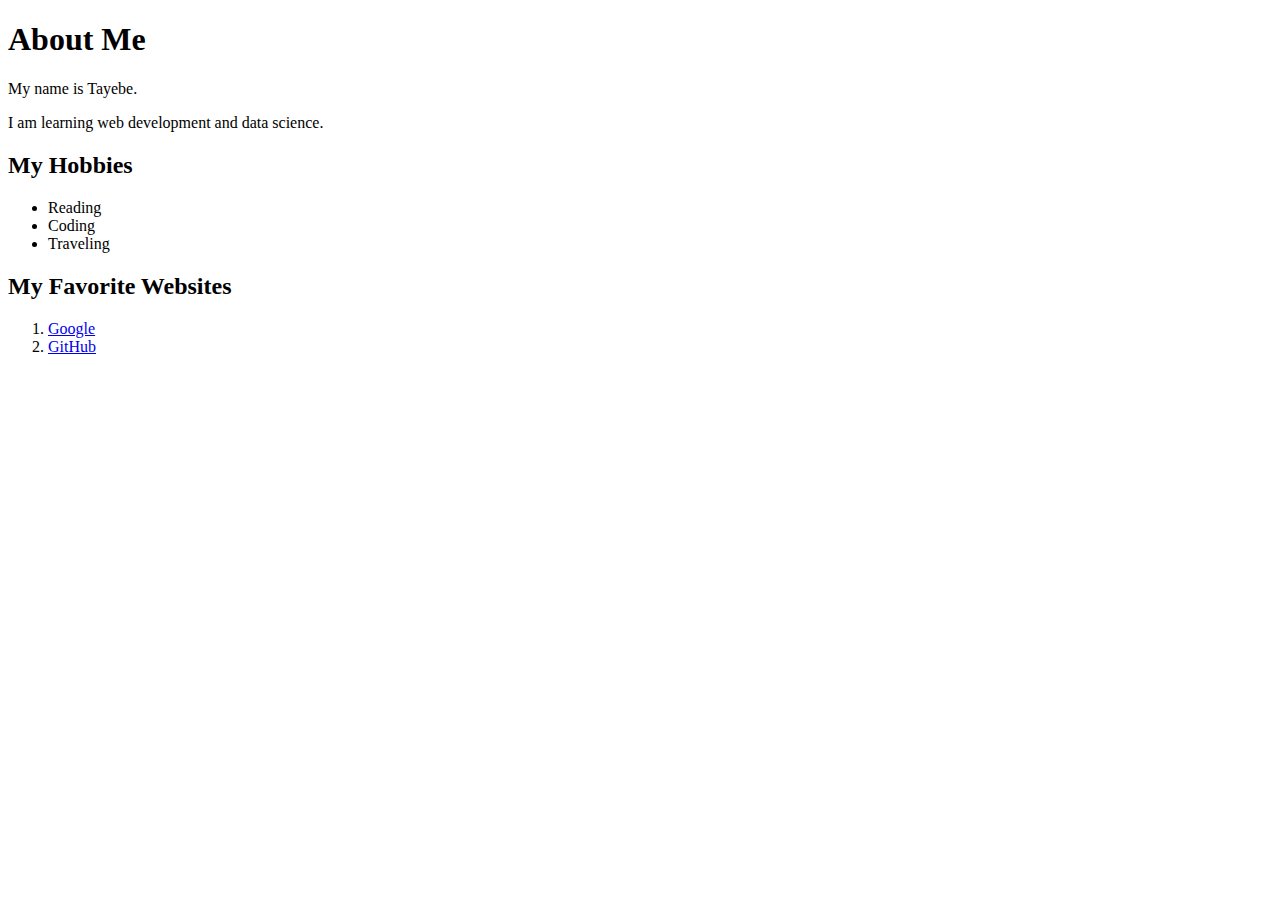
<file: day2/index.html>
<!DOCTYPE html>
<html>
  <head>
    <title>Day 2 - HTML Practice</title>
  </head>
  <body>
    <h1>About Me</h1>
    <p>My name is Tayebe.</p>
    <p>I am learning web development and data science.</p>

    <h2>My Hobbies</h2>
    <ul>
      <li>Reading</li>
      <li>Coding</li>
      <li>Traveling</li>
    </ul>

    <h2>My Favorite Websites</h2>
    <ol>
      <li><a href="https://www.google.com">Google</a></li>
      <li><a href="https://www.github.com">GitHub</a></li>
    </ol>
  </body>
</html>
</file>
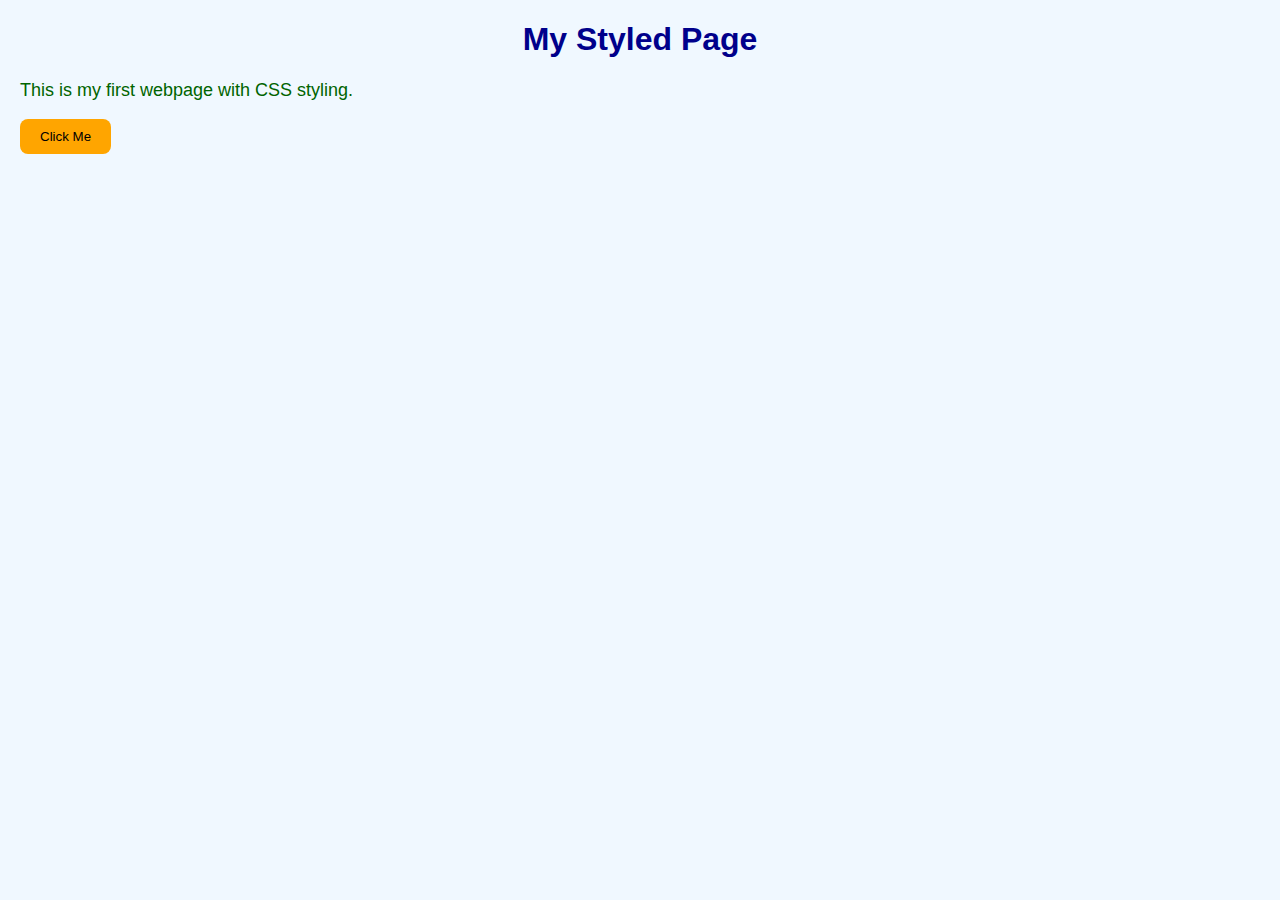
<file: day3/index.html>
<!DOCTYPE html>
<html>
  <head>
    <title>Day 3 - CSS Practice</title>
    <link rel="stylesheet" href="style.css">
  </head>
  <body>
    <h1>My Styled Page</h1>
    <p class="intro">This is my first webpage with CSS styling.</p>
    <button>Click Me</button>
  </body>
</html>
</file>
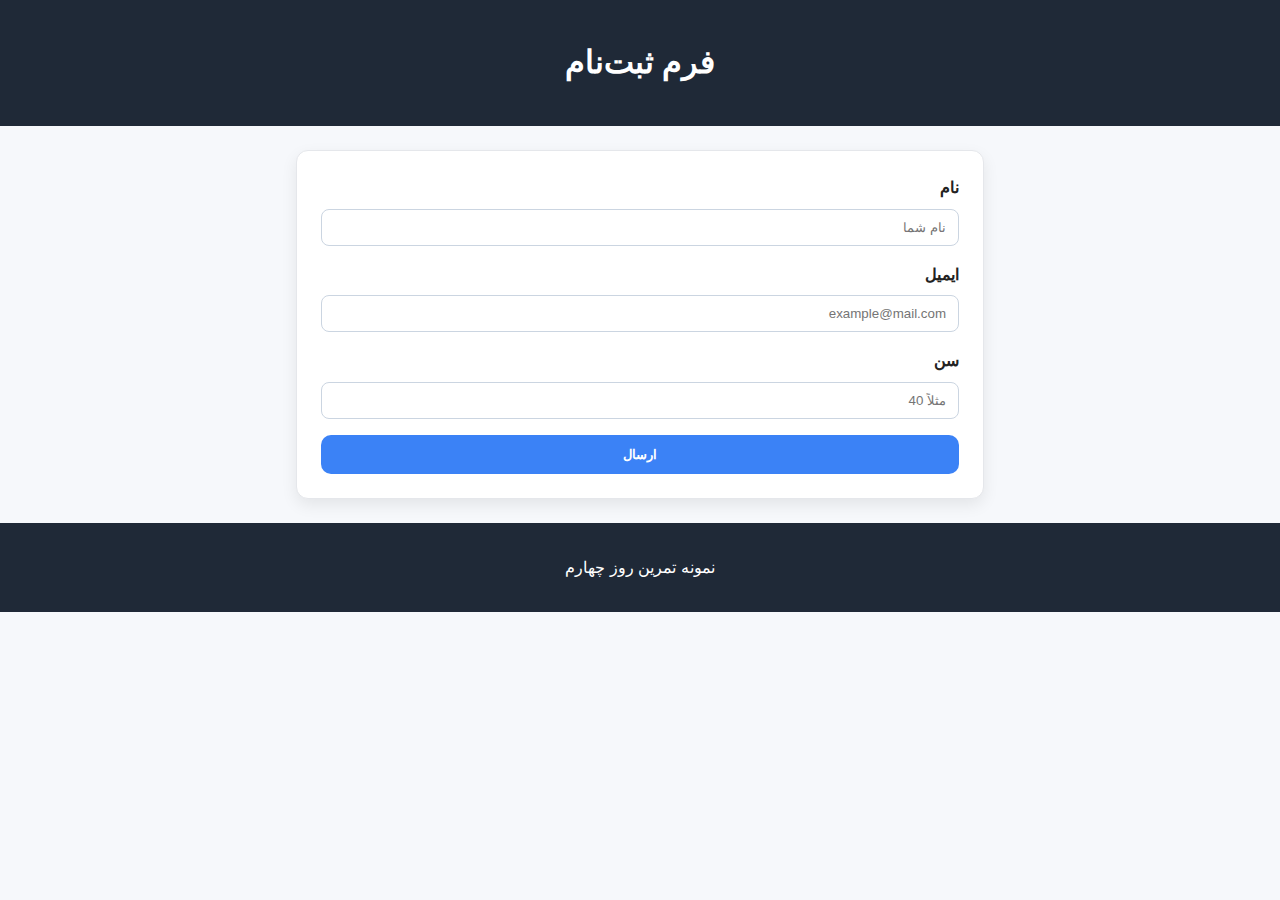
<file: day4/index.html>
<!DOCTYPE html>
<html lang="fa" dir="rtl">
<head>
  <meta charset="UTF-8" />
  <meta name="viewport" content="width=device-width, initial-scale=1.0"/>
  <title>روز چهارم - فرم و CSS خارجی</title>
  <link rel="stylesheet" href="style.css" />
</head>
<body>
  <header class="site-header">
    <h1>فرم ثبت‌نام</h1>
  </header>

  <main class="container">
    <form class="card">
      <div class="form-group">
        <label for="name">نام</label>
        <input type="text" id="name" name="name" placeholder="نام شما">
      </div>

      <div class="form-group">
        <label for="email">ایمیل</label>
        <input type="email" id="email" name="email" placeholder="example@mail.com">
      </div>

      <div class="form-group">
        <label for="age">سن</label>
        <input type="number" id="age" name="age" min="1" max="120" placeholder="مثلاً 40">
      </div>

      <button type="submit" class="btn">ارسال</button>
    </form>
  </main>

  <footer class="site-footer">
    <p>نمونه تمرین روز چهارم</p>
  </footer>
</body>
</html>
</file>
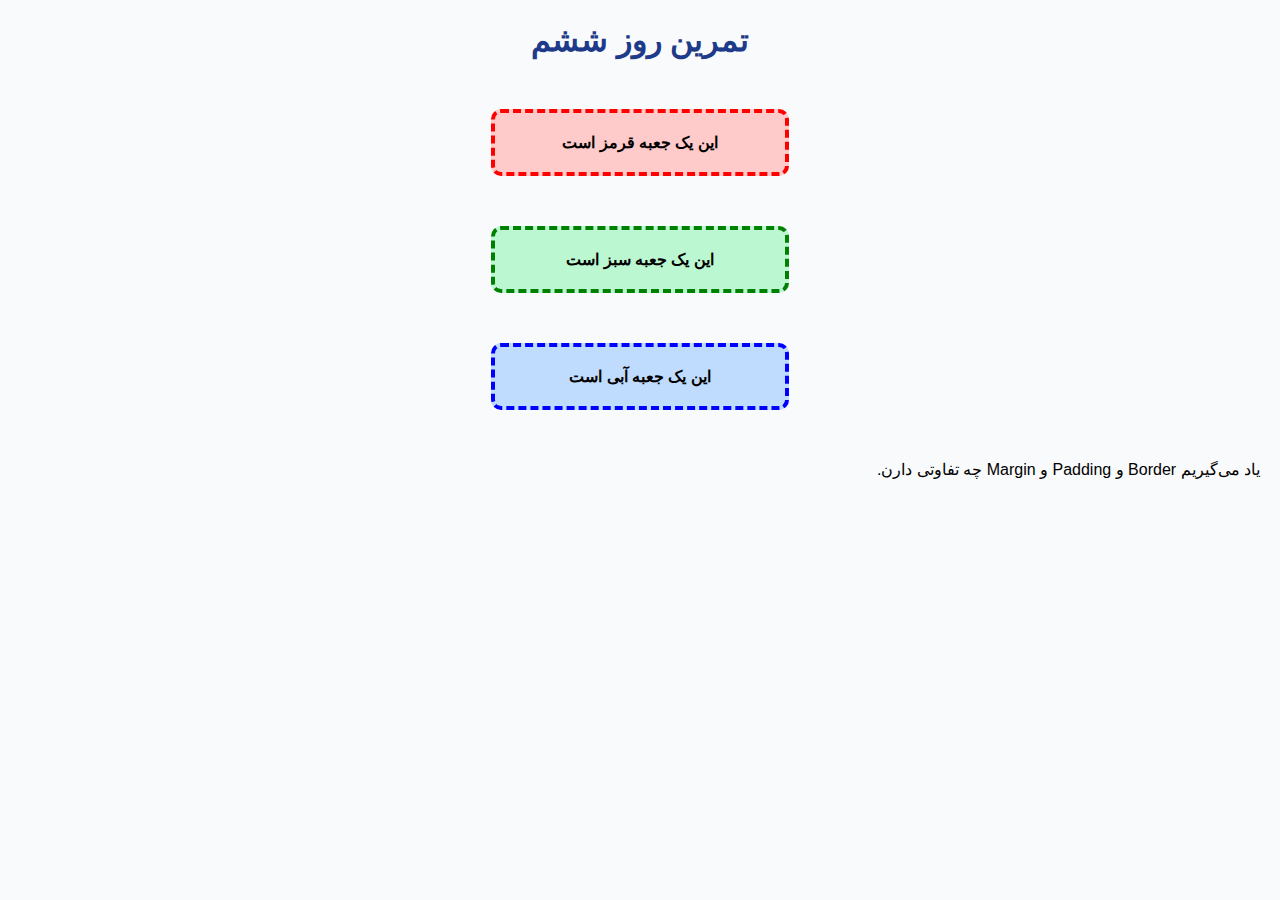
<file: day6/index.html>
<!DOCTYPE html>
<html lang="fa" dir="rtl">
<head>
  <meta charset="UTF-8">
  <meta name="viewport" content="width=device-width, initial-scale=1.0">
  <title>روز ششم - CSS Box Model</title>
  <link rel="stylesheet" href="style.css">
</head>
<body>
  <h1>تمرین روز ششم</h1>

  <div class="box red-box">این یک جعبه قرمز است</div>
  <div class="box green-box">این یک جعبه سبز است</div>
  <div class="box blue-box">این یک جعبه آبی است</div>

  <p>یاد می‌گیریم Border و Padding و Margin چه تفاوتی دارن.</p>
</body>
</html>
</file>
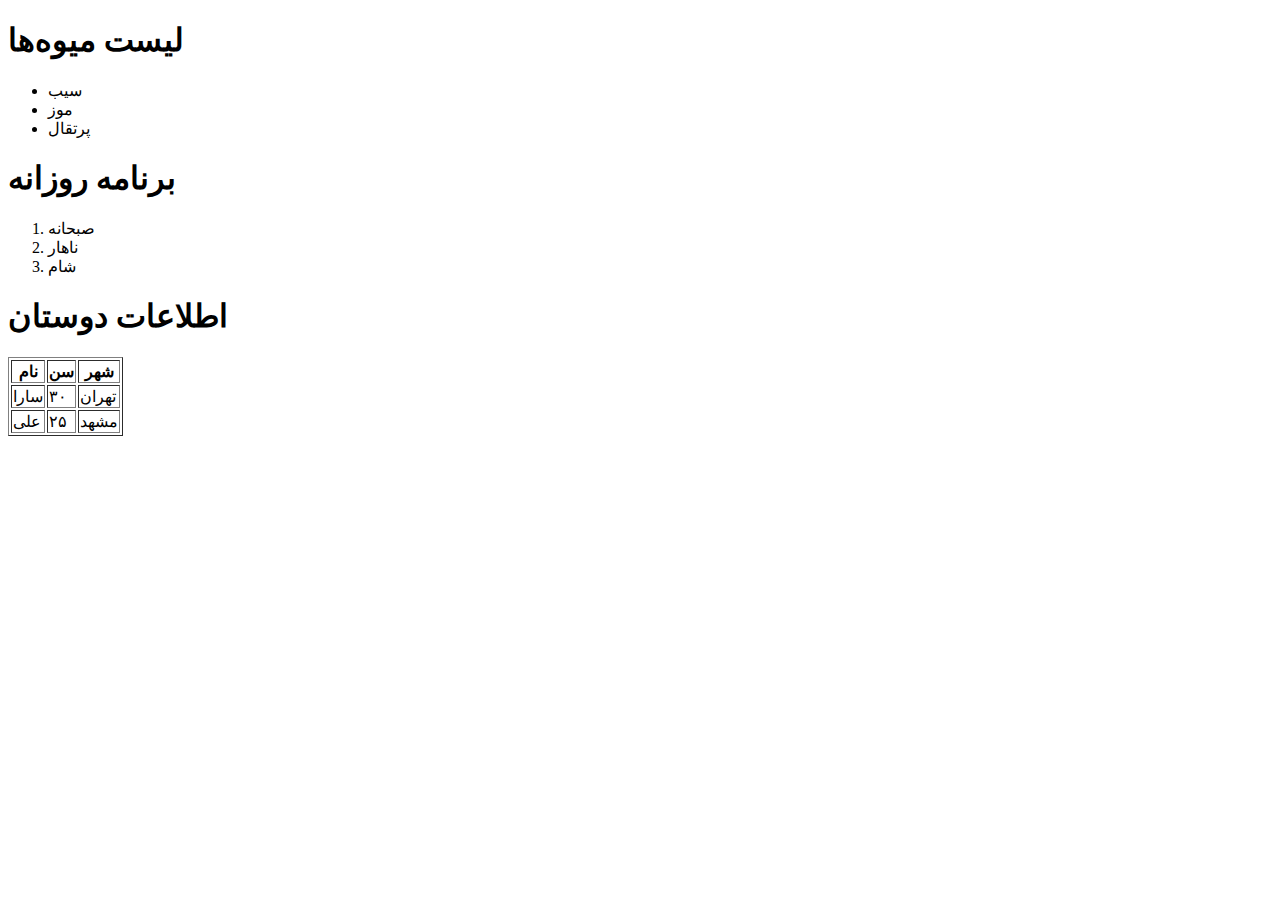
<file: day3/index2.html>
<!DOCTYPE html>
<html>
<head>
  <title>Day 3 - Lists & Table</title>
</head>
<body>
  <h1>لیست میوه‌ها</h1>
  <ul>
    <li>سیب</li>
    <li>موز</li>
    <li>پرتقال</li>
  </ul>

  <h1>برنامه روزانه</h1>
  <ol>
    <li>صبحانه</li>
    <li>ناهار</li>
    <li>شام</li>
  </ol>

  <h1>اطلاعات دوستان</h1>
  <table border="1">
    <tr>
      <th>نام</th>
      <th>سن</th>
      <th>شهر</th>
    </tr>
    <tr>
      <td>سارا</td>
      <td>۳۰</td>
      <td>تهران</td>
    </tr>
    <tr>
      <td>علی</td>
      <td>۲۵</td>
      <td>مشهد</td>
    </tr>
  </table>
</body>
</html>
</file>
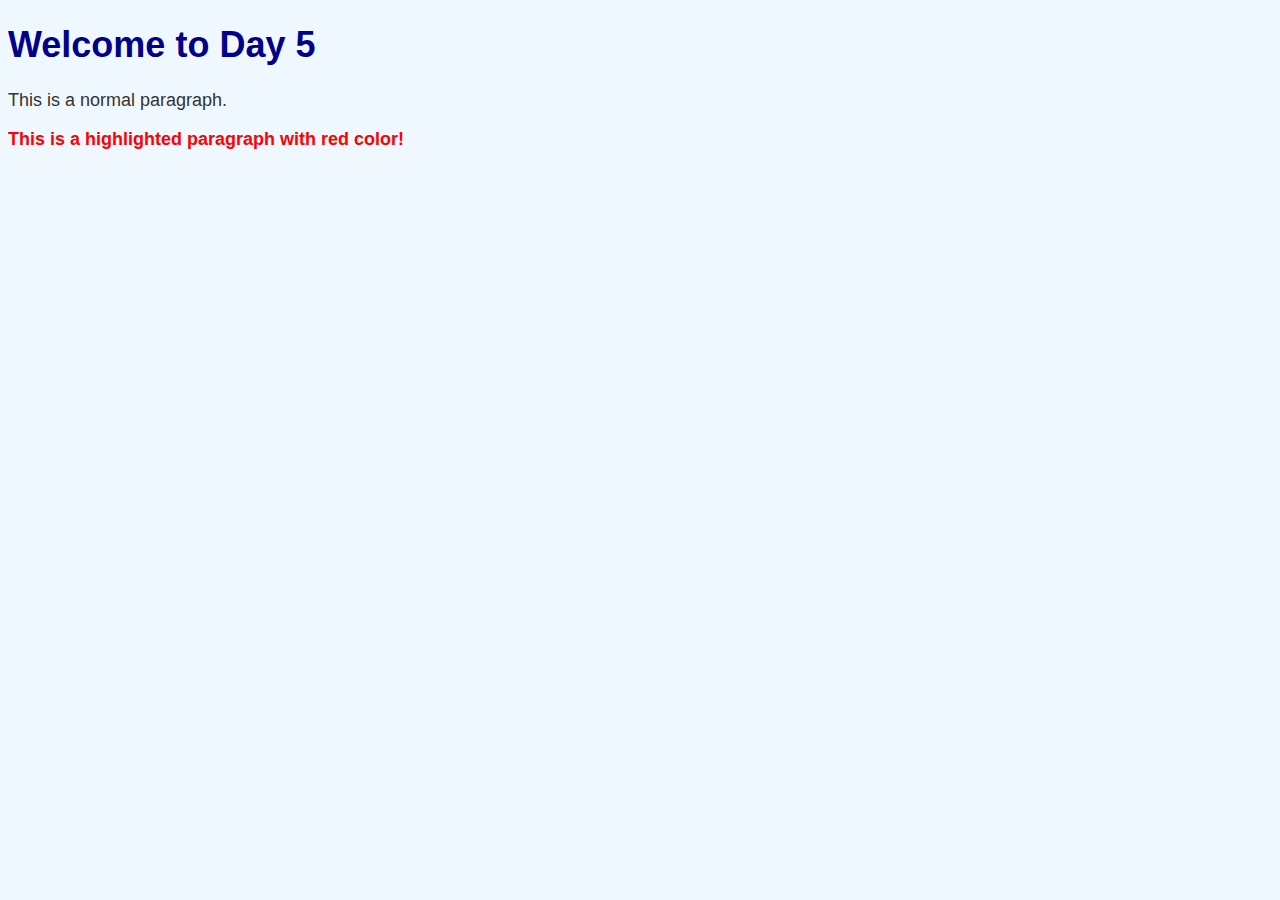
<file: day5/day5-style.html>
<!DOCTYPE html>
<html lang="en">
<head>
    <meta charset="UTF-8">
    <title>Day 5 - CSS Basics</title>
    <!-- اتصال فایل CSS -->
    <link rel="stylesheet" href="‌day5_style.css">
</head>
<body>
    <h1>Welcome to Day 5</h1>
    <p>This is a normal paragraph.</p>
    <p class="highlight">This is a highlighted paragraph with red color!</p>
</body>
</html>
</file>
<file: day3/style.css>
body {
  background-color: #f0f8ff;
  font-family: Arial, sans-serif;
  margin: 20px;
}

h1 {
  color: darkblue;
  text-align: center;
}

.intro {
  font-size: 18px;
  color: darkgreen;
}

button {
  background-color: orange;
  border: none;
  padding: 10px 20px;
  border-radius: 8px;
  cursor: pointer;
}
</file>
<file: day4/style.css>
/* بازنشانی سبک‌های پیش‌فرض ساده */
* { box-sizing: border-box; }

body {
  margin: 0;
  font-family: Tahoma, Arial, sans-serif;
  background: #f6f8fb;
  color: #222;
  line-height: 1.6;
}

.site-header, .site-footer {
  background: #1f2937; /* طوسی روشن */
  color: #fff;
  padding: 16px 24px;
  text-align: center;
}

.container {
  max-width: 720px;
  margin: 24px auto;
  padding: 0 16px;
}

.card {
  background: #fff;
  border-radius: 12px;
  padding: 24px;
  box-shadow: 0 6px 16px rgba(0,0,0,0.08);
  border: 1px solid #e5e7eb;
}

.form-group {
  margin-bottom: 16px;
}

label {
  display: block;
  margin-bottom: 8px;
  font-weight: 600;
}

input {
  width: 100%;
  padding: 10px 12px;
  border: 1px solid #cbd5e1;
  border-radius: 8px;
  outline: none;
  transition: border-color 0.2s ease;
  direction: rtl;
}

input:focus {
  border-color: #3b82f6; /* آبی */
}

.btn {
  background: #3b82f6;
  color: white;
  border: none;
  padding: 12px 16px;
  border-radius: 10px;
  cursor: pointer;
  font-weight: 600;
  width: 100%;
}

.btn:hover {
  filter: brightness(0.95);
}
</file>
<file: day6/style.css>
body {
  font-family: Tahoma, sans-serif;
  background: #f9fafb;
  margin: 20px;
}

h1 {
  text-align: center;
  color: #1e3a8a;
}

.box {
  width: 250px;
  padding: 20px;        /* فاصله متن تا داخل جعبه */
  margin: 50px auto;    /* فاصله جعبه با بیرون */
  border: 4px dashed black; /* خط دور جعبه */
  border-radius: 10px;
  text-align: center;
  font-weight: bold;
}

.red-box {
  background: #fecaca;
  border-color: red;
}

.green-box {
  background: #bbf7d0;
  border-color: green;
}

.blue-box {
  background: #bfdbfe;
  border-color: blue;
}
</file>
<file: day5/‌day5_style.css>
/* استایل کل صفحه */
body {
    background-color: #f0f8ff; /* رنگ پس زمینه */
    font-family: Arial, sans-serif; /* نوع فونت */
}

/* استایل تیتر */
h1 {
    color: darkblue; /* رنگ متن */
    font-size: 36px; /* اندازه فونت */
}

/* استایل پاراگراف‌ها */
p {
    color: #333333;
    font-size: 18px;
}

/* یک کلاس خاص */
.highlight {
    color: red;
    font-weight: bold;
}
</file>
